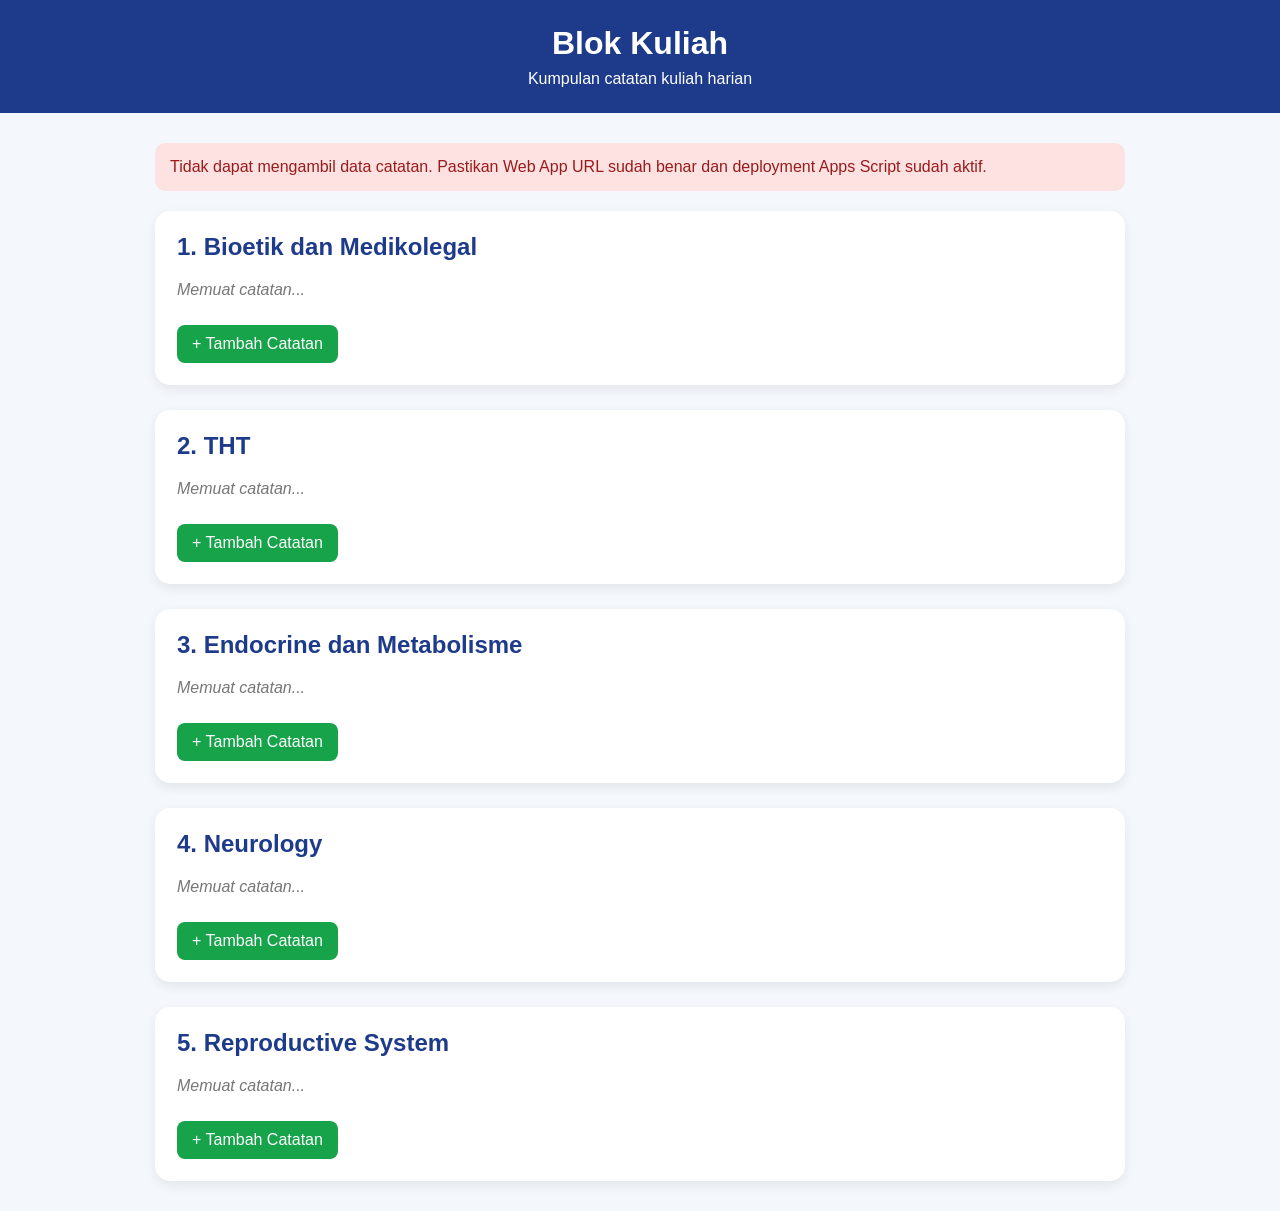
<file: tambah-catatan/index.html>
<!DOCTYPE html>
<html lang="id">
<head>
  <meta charset="UTF-8">
  <meta name="viewport" content="width=device-width, initial-scale=1.0">

  <title>Blok Kuliah</title>

  <style>
    * {
      box-sizing: border-box;
    }

    body {
      margin: 0;
      font-family: Arial, sans-serif;
      background: #f4f7fb;
      color: #222;
    }

    header {
      background: #1e3a8a;
      color: white;
      padding: 25px 20px;
      text-align: center;
    }

    header h1 {
      margin: 0 0 8px;
    }

    header p {
      margin: 0;
    }

    .container {
      max-width: 1000px;
      margin: 30px auto;
      padding: 0 15px;
    }

    .blok {
      background: white;
      border-radius: 15px;
      padding: 22px;
      margin-bottom: 25px;
      box-shadow: 0 4px 12px rgba(0,0,0,0.08);
    }

    .blok h2 {
      margin-top: 0;
      color: #1e3a8a;
    }

    .catatan {
      border-top: 1px solid #ddd;
      padding: 15px 0;
    }

    .catatan:first-child {
      border-top: none;
    }

    .catatan h3 {
      margin: 0 0 8px;
    }

    .info {
      font-size: 14px;
      color: #666;
      margin-bottom: 10px;
    }

    .btn {
      display: inline-block;
      padding: 9px 15px;
      background: #1e3a8a;
      color: white;
      text-decoration: none;
      border-radius: 8px;
    }

    .btn:hover {
      opacity: 0.85;
    }

    .tambah {
      display: inline-block;
      margin-top: 10px;
      padding: 10px 15px;
      background: #16a34a;
      color: white;
      text-decoration: none;
      border-radius: 8px;
    }

    .loading {
      color: #777;
      font-style: italic;
    }

    .kosong {
      color: #999;
      font-size: 14px;
    }

    .error {
      background: #fee2e2;
      color: #991b1b;
      padding: 15px;
      border-radius: 10px;
      margin-bottom: 20px;
    }
  </style>
</head>

<body>

  <header>
    <h1>Blok Kuliah</h1>
    <p>Kumpulan catatan kuliah harian</p>
  </header>

  <div class="container">

    <div id="error"></div>

    <!-- BLOK 1 -->
    <section class="blok">
      <h2>1. Bioetik dan Medikolegal</h2>

      <div id="bioetik">
        <p class="loading">Memuat catatan...</p>
      </div>

      <a class="tambah" href="../tambah-catatan/">
        + Tambah Catatan
      </a>
    </section>


    <!-- BLOK 2 -->
    <section class="blok">
      <h2>2. THT</h2>

      <div id="tht">
        <p class="loading">Memuat catatan...</p>
      </div>

      <a class="tambah" href="../tambah-catatan/">
        + Tambah Catatan
      </a>
    </section>


    <!-- BLOK 3 -->
    <section class="blok">
      <h2>3. Endocrine dan Metabolisme</h2>

      <div id="endocrine">
        <p class="loading">Memuat catatan...</p>
      </div>

      <a class="tambah" href="../tambah-catatan/">
        + Tambah Catatan
      </a>
    </section>


    <!-- BLOK 4 -->
    <section class="blok">
      <h2>4. Neurology</h2>

      <div id="neurology">
        <p class="loading">Memuat catatan...</p>
      </div>

      <a class="tambah" href="../tambah-catatan/">
        + Tambah Catatan
      </a>
    </section>


    <!-- BLOK 5 -->
    <section class="blok">
      <h2>5. Reproductive System</h2>

      <div id="reproductive">
        <p class="loading">Memuat catatan...</p>
      </div>

      <a class="tambah" href="../tambah-catatan/">
        + Tambah Catatan
      </a>
    </section>

  </div>


  <script>

    // ==========================================
    // MASUKKAN WEB APP URL APPS SCRIPT DI SINI
    // ==========================================

    const SCRIPT_URL = "https://script.google.com/macros/s/AKfycbwiAQYoQP_3zmIarTdgIdWvHqmXWBrJO9TKvN6Jlkvb067wKc6ud54TXOOzIYlHdnxK/exec";


    // ==========================================
    // PEMETAAN NAMA BLOK KE BAGIAN WEBSITE
    // ==========================================

    const blokMap = {
      "bioetik dan medikolegal": "bioetik",
      "tht": "tht",
      "endocrine dan metabolisme": "endocrine",
      "neurology": "neurology",
      "reproductive system": "reproductive"
    };


    // ==========================================
    // MENGAMBIL DATA DARI GOOGLE SHEETS
    // ==========================================

    fetch(SCRIPT_URL)

      .then(response => {

        if (!response.ok) {
          throw new Error("Gagal mengambil data.");
        }

        return response.json();

      })

      .then(data => {

        // Bersihkan tulisan "Memuat catatan..."
        Object.values(blokMap).forEach(id => {
          document.getElementById(id).innerHTML = "";
        });


        // Kalau belum ada catatan
        if (data.length === 0) {

          Object.values(blokMap).forEach(id => {

            document.getElementById(id).innerHTML =
              '<p class="kosong">Belum ada catatan yang dikirim.</p>';

          });

          return;
        }


        // Masukkan setiap catatan ke blok yang sesuai
        data.forEach(item => {

          const namaBlok = String(item.blok || "")
            .trim()
            .toLowerCase();

          const targetId = blokMap[namaBlok];

          // Kalau nama blok tidak ditemukan
          if (!targetId) {
            return;
          }


          const container = document.getElementById(targetId);


          // Membuat elemen catatan
          const catatan = document.createElement("div");

          catatan.className = "catatan";


          // Judul topik
          const judul = document.createElement("h3");

          judul.textContent =
            item.topik || "Catatan Kuliah";


          // Informasi nama dan tanggal
          const info = document.createElement("div");

          info.className = "info";

          info.textContent =
            "Oleh: " +
            (item.nama || "-") +
            " • " +
            (item.tanggal || "-");


          // Tombol buka catatan
          const link = document.createElement("a");

          link.className = "btn";

          link.textContent = "Buka Catatan";

          link.href = item.link || "#";

          link.target = "_blank";

          link.rel = "noopener noreferrer";


          // Masukkan semuanya
          catatan.appendChild(judul);

          catatan.appendChild(info);

          catatan.appendChild(link);

          container.appendChild(catatan);

        });


        // Tampilkan pesan jika suatu blok masih kosong
        Object.values(blokMap).forEach(id => {

          const container = document.getElementById(id);

          if (container.children.length === 0) {

            container.innerHTML =
              '<p class="kosong">Belum ada catatan untuk blok ini.</p>';

          }

        });

      })


      .catch(error => {

        console.error(error);

        document.getElementById("error").innerHTML =

          '<div class="error">' +
          'Tidak dapat mengambil data catatan. ' +
          'Pastikan Web App URL sudah benar dan deployment Apps Script sudah aktif.' +
          '</div>';

      });

  </script>

</body>
</html>
</file>
